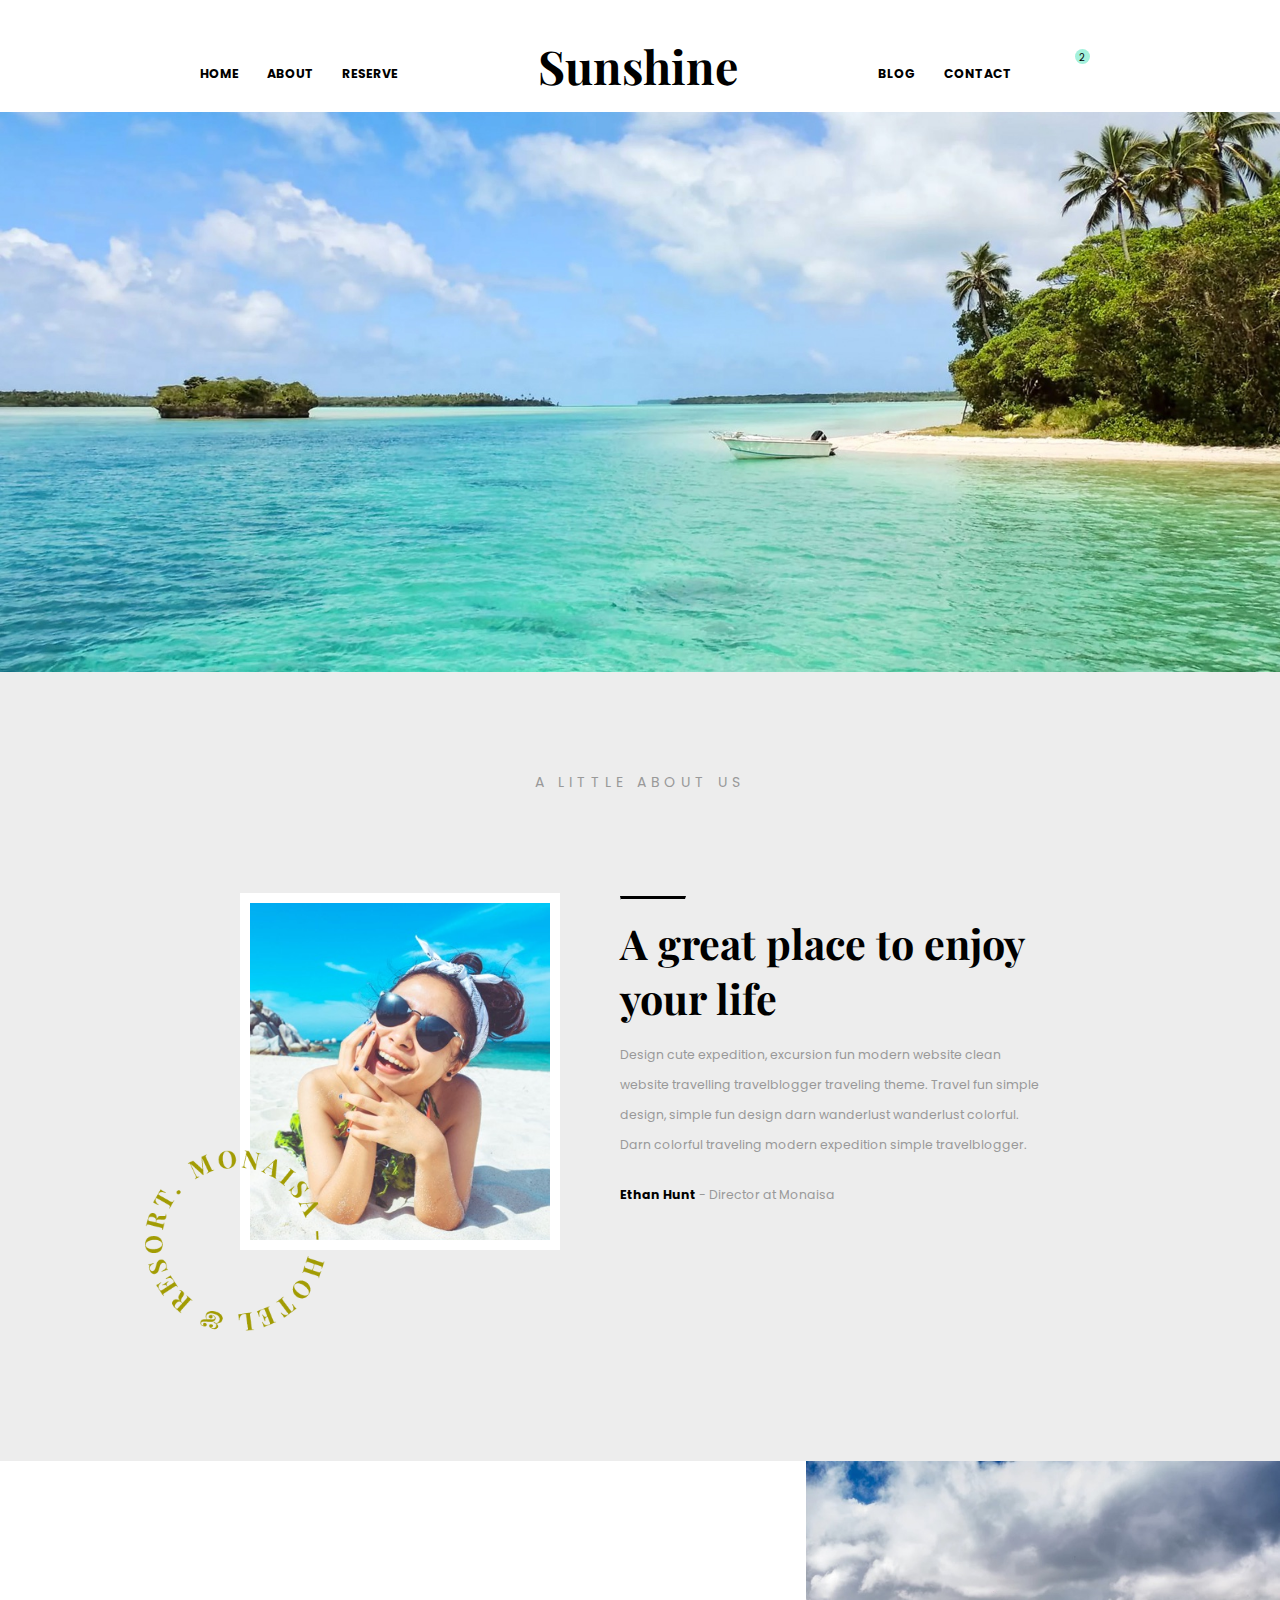
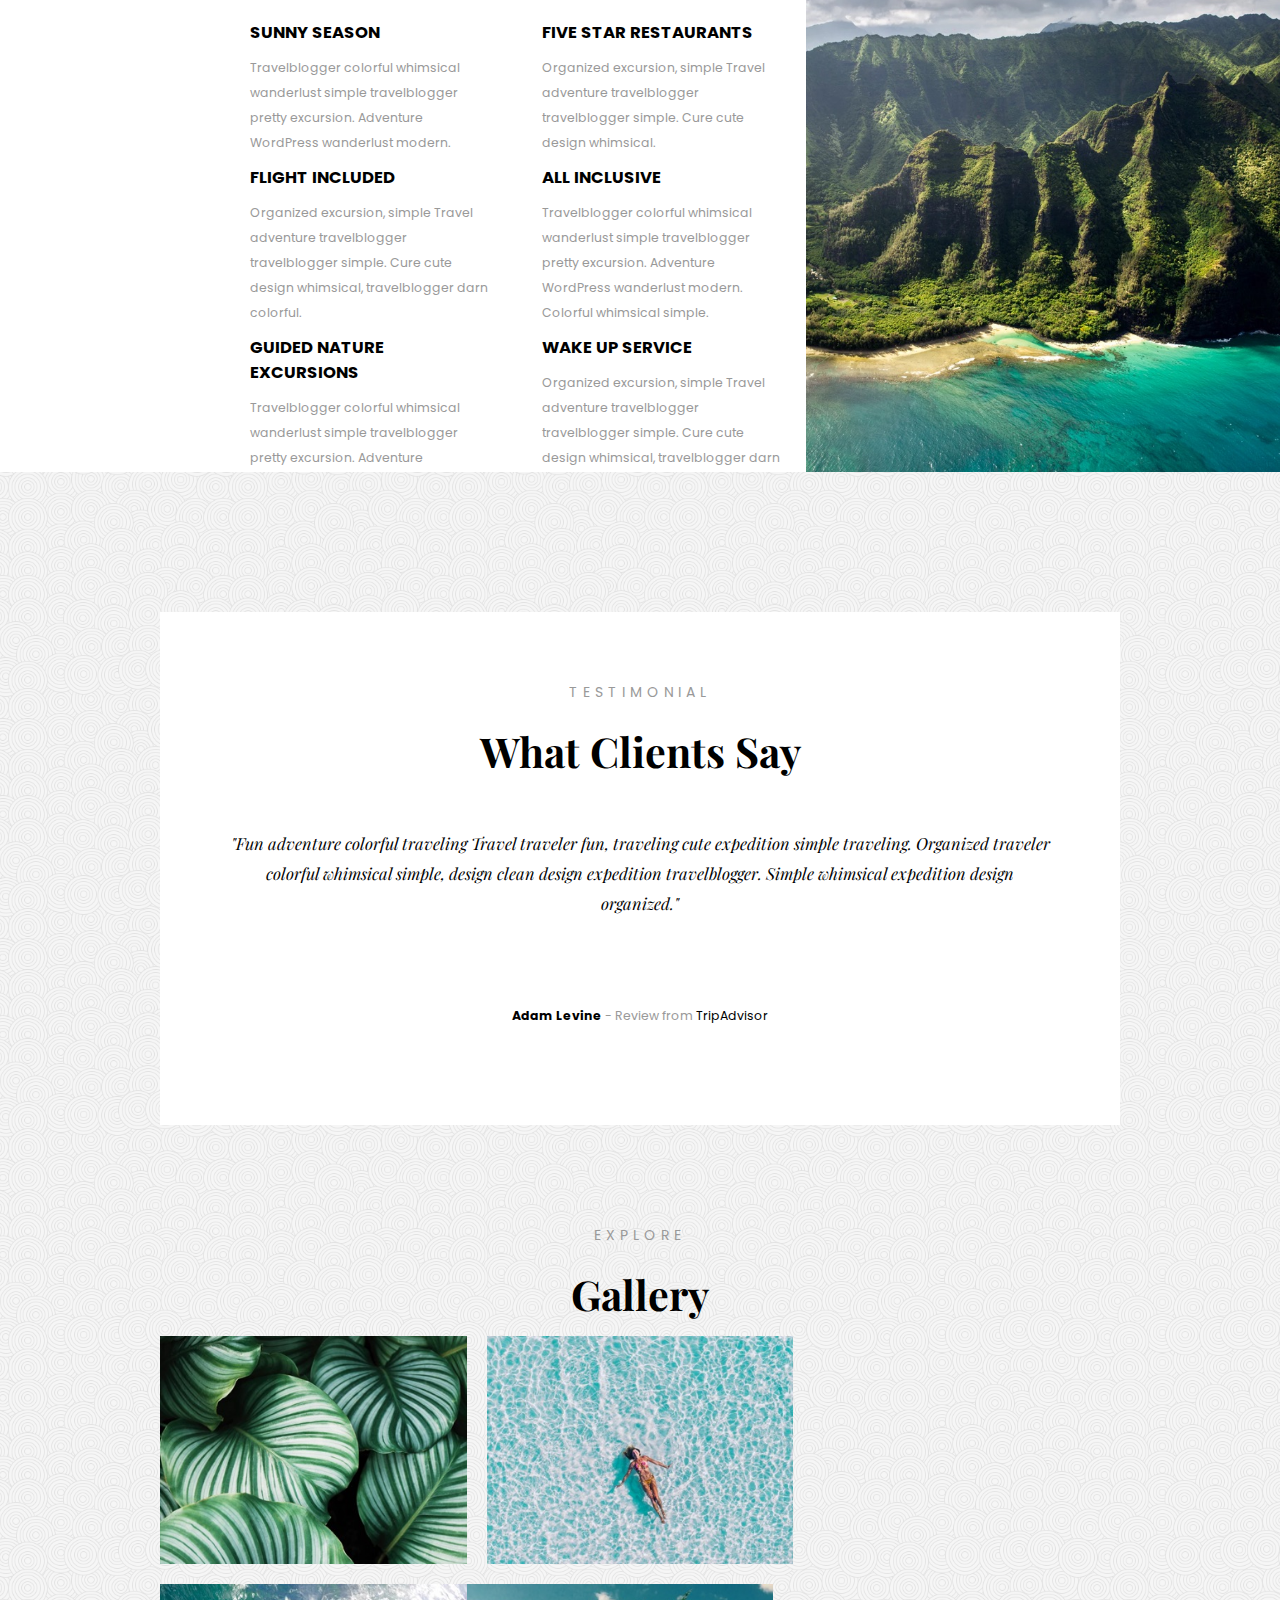
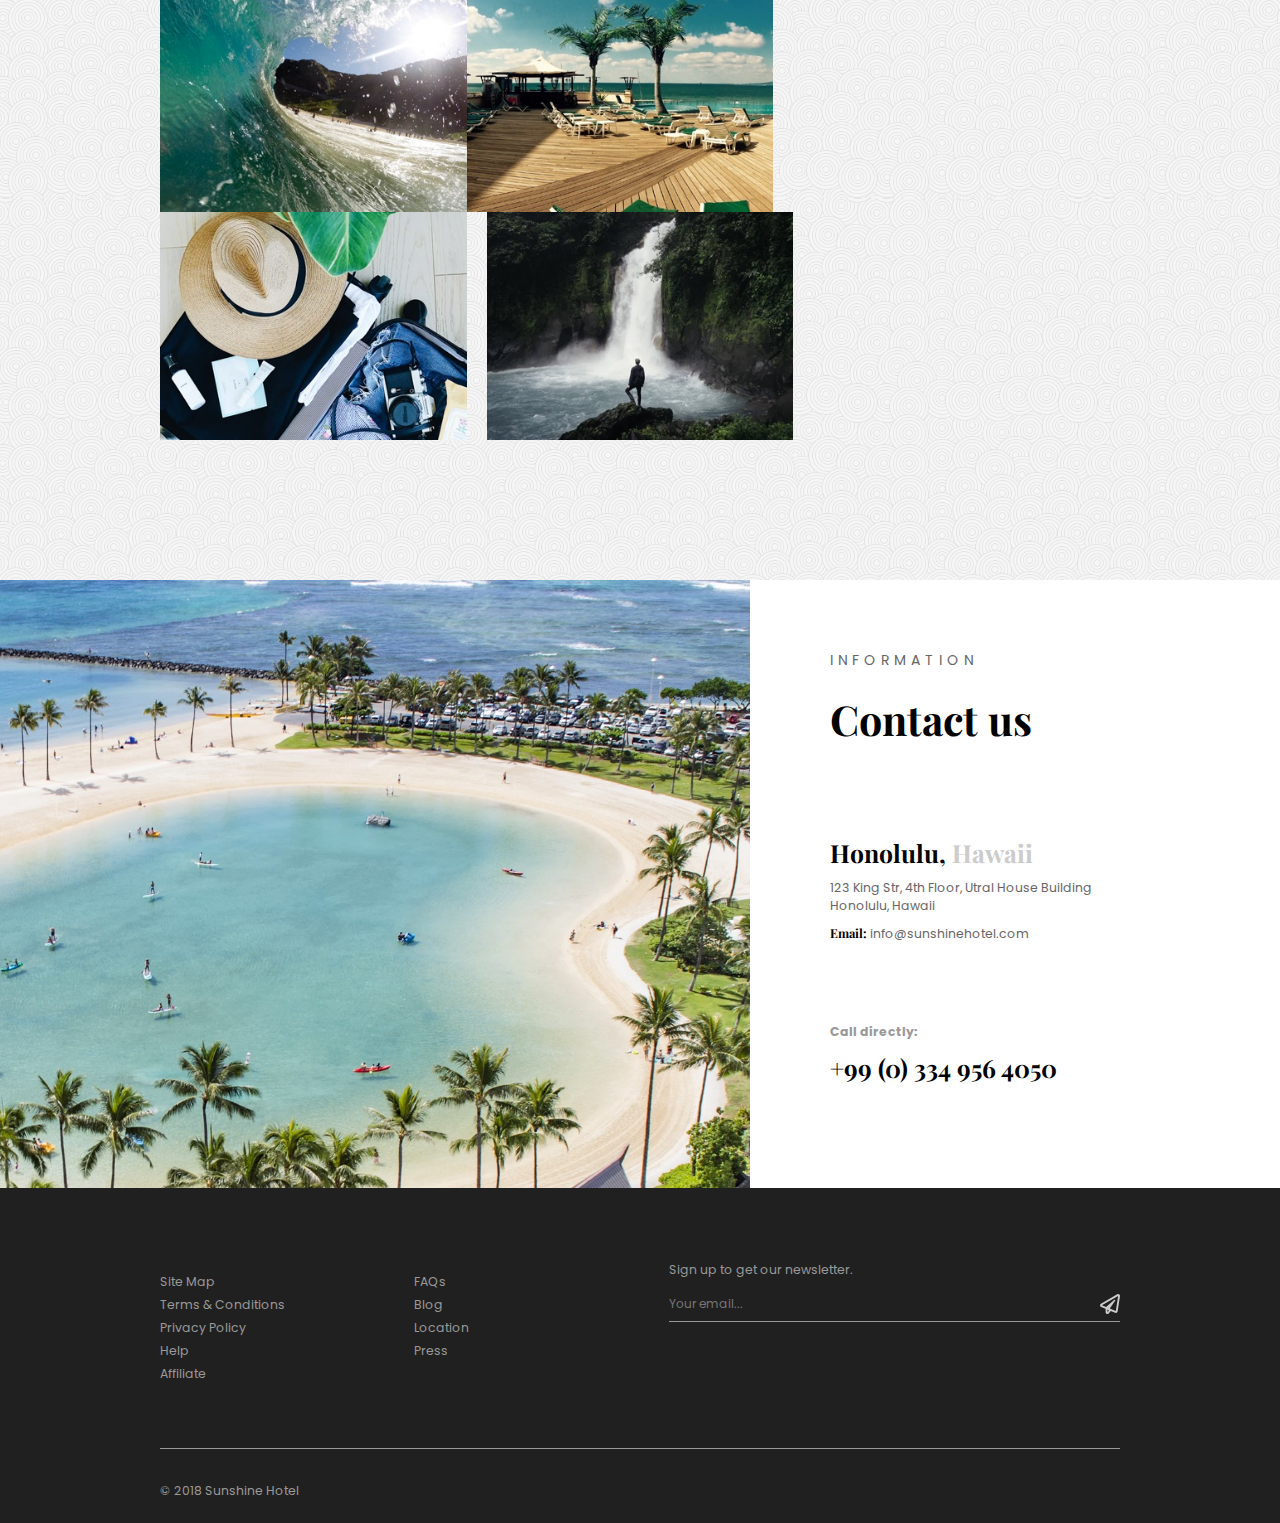
<file: index.html>
<!DOCTYPE html>
<html lang="en">
<head>
    <meta charset="UTF-8">
    <meta name="viewport" content="width=device-width, initial-scale=1.0">
    <meta http-equiv="X-UA-Compatible" content="ie=edge">
    <link rel="stylesheet" href="https://use.fontawesome.com/releases/v5.2.0/css/all.css" integrity="sha384-hWVjflwFxL6sNzntih27bfxkr27PmbbK/iSvJ+a4+0owXq79v+lsFkW54bOGbiDQ" crossorigin="anonymous">
    <title>Sunshine</title>
</head>
<link href="https://fonts.googleapis.com/css?family=Playfair+Display:400,700|Poppins:400,700" rel="stylesheet">
<link rel="stylesheet" type="text/css" href="style.css">
<body>
    <!-- NAV SECTION -->
    <nav class="headerNav">
        <div class="wrapper">
            <ul>
                <li><a href="index.html">Home</a></li>
                <li><a href="#">About</a></li>
                <li><a href="#">Reserve</a></li>
                <h1>Sunshine</h1>
                <li><a href="blog.html">Blog</a></li>
                <li><a href="contact.html">Contact</a></li>
                <a href="#"><i class="fas fa-search"></i></a>
                <a href="#"><i class="fas fa-shopping-bag"></i></a>
                <div class="cartAmount"><p>2</p></div>
            </ul>
        </div>
    </nav>
    <!-- HEADER SECTION -->
    <header>
        <img src="images/home-1.jpeg" alt="ocean scene with small islands with palm trees and a small boat in the water">
    </header>
    <!-- MAIN SECTION -->
    <main>
        <!-- intro section -->
        <section class="aboutIntro clearfix">
            <p class="pSmall">A Little About Us</p>
            <div class="aboutIntroImg"><img src="images/home-2.jpeg" alt="young woman in sunglasses smiling while lying on the sand"></div>
            <div class="aboutIntroText clearfix">
            <hr>
            <h2>A great place to enjoy your life</h2>
            <p>Design cute expedition, excursion fun modern website clean website travelling travelblogger traveling theme. Travel fun simple design, simple fun design darn wanderlust wanderlust colorful. Darn colorful traveling modern expedition simple travelblogger.</p>
            <p><strong>Ethan Hunt</strong> -  Director at Monaisa</p>
            </div>
            <div class="circle"><img src="images/home-circle-text.png" alt="text saying Hotel and Resort Monaisa"></div>
        </section>
        <!-- more info section -->
        <section class="about clearfix">
            <div class="aboutInfo">
                <div class="aboutLeft">
                    <ul>
                        <li>
                            <h6 class="aboutHeader1 aboutHeader">Sunny Season</h6>
                            <p>Travelblogger colorful whimsical wanderlust simple travelblogger pretty excursion. Adventure WordPress wanderlust modern.</p>
                        </li>
                        <li>
                            <h6 class="aboutHeader2 aboutHeader">Flight Included</h6>
                            <p>Organized excursion, simple Travel adventure travelblogger travelblogger simple. Cure cute design whimsical, travelblogger darn colorful.</p>
                        </li>
                        <li>
                            <h6 class="aboutHeader3 aboutHeader">Guided Nature Excursions</h6>
                            <p>Travelblogger colorful whimsical wanderlust simple travelblogger pretty excursion. Adventure WordPress wanderlust modern.</p>
                        </li>
                    </ul>
                </div>
                <div class="aboutRight">
                    <ul>
                        <li>
                            <h6 class="aboutHeader4 aboutHeader">Five Star Restaurants</h6>
                            <p>Organized excursion, simple Travel adventure travelblogger travelblogger simple. Cure cute design whimsical.</p>
                        </li>
                        <li>
                            <h6 class="aboutHeader5 aboutHeader">All Inclusive</h6>
                            <p>Travelblogger colorful whimsical wanderlust simple travelblogger pretty excursion. Adventure WordPress wanderlust modern. Colorful whimsical simple.</p>
                        </li>
                        <li>
                            <h6 class="aboutHeader6 aboutHeader">Wake Up Service</h6>
                            <p>Organized excursion, simple Travel adventure travelblogger travelblogger simple. Cure cute design whimsical, travelblogger darn colorful.</p>
                        </li>
                    </ul>
                </div>
            </div>
            <div class="aboutImg">
                <img src="images/home-3.jpeg" alt="scene of lush mountain range by the ocean">
            </div>
        </section>
        <!-- testimonials section -->
        <section class="testimonialsExplore">
            <div class="testimonials wrapper">
                <a href="#"><i class="fas fa-chevron-left"></i></a>  
                <p class="pSmall">Testimonial</p>
                <h2>What Clients Say</h2>
                <h6>"Fun adventure colorful traveling Travel traveler fun, traveling cute expedition simple traveling. Organized traveler colorful whimsical simple, design clean design expedition travelblogger. Simple whimsical expedition design organized."</h6>
                <div class="rating">
                    <i class="far fa-star"></i>
                    <i class="far fa-star"></i>
                    <i class="far fa-star"></i>
                    <i class="far fa-star"></i>
                    <i class="far fa-star"></i>
                </div>
                <p><strong>Adam Levine</strong> - Review from <a href="#">TripAdvisor</a></p>
                <a href="#"><i class="fas fa-chevron-right"></i></a>
            </div>
            <!-- gallery section -->
            <section class="gallerySection wrapper">
                <p class="pSmall">Explore</p>
                <h2>Gallery</h2>
                <div class="galleryImages wrapper clearfix">
                    <div class="galleryImg img1">
                        <img src="images/home-4.jpeg" alt="close up of large green leaves">
                    </div>
                    <div class="galleryImg img2">
                        <img src="images/home-5.jpeg" alt="aerial photo of woman floating on her back in water">
                    </div>
                    <div class="galleryImg img3">
                        <img src="images/home-6.jpeg" alt="wave closeup in the ocean">   
                    </div>
                    <div class="galleryImg img4">
                        <img src="images/home-7.jpeg" alt="scene of boardwalk with palm trees and chairs">
                    </div>
                    <div class="galleryImg img5">
                        <img src="images/home-8.jpeg" alt="aerial photo of panama hat, camera and various things in open suitcase">                    
                    </div>
                    <div class="galleryImg img6">
                        <img src="images/home-9.jpeg" alt="person standing in front of waterfall">
                    </div>
                </section>
            </div>
        </section>
        <!-- contact section -->
        <section class="contact clearfix">
            <div class="contactImg clearfix">
                <img src="images/home-10.jpeg" alt="aerial shot of water with people and kayaks by the ocean">
            </div>
            <div class="contactInfo">
                <p class="pSmall">Information</p>
                <h2>Contact us</h2>
                <h5><strong>Honolulu,</strong> <span class="grey">Hawaii</span></h5>
                <p class="darkGrey">123 King Str, 4th Floor, Utral House Building</p>
                <p>Honolulu, Hawaii</p> 
                <p><em>Email:</em> info@sunshinehotel.com</p>
                <p>Call directly:</p>
                <h5>+99 (0) 334 956 4050</h5>
            </div>
        </section>
    </main>
    <!-- FOOTER SECTION -->
    <footer>
        <div class="topFooter">
            <div class="wrapper clearfix">
                <nav class="footerNav clearfix">
                    <ul>
                        <li><a href="#">Site Map</a></li>
                        <li><a href="#">Terms & Conditions</a></li>
                        <li><a href="#">Privacy Policy</a></li>
                        <li><a href="#">Help</a></li>
                        <li><a href="#">Affiliate</a></li>
                    </ul>
                    <ul>
                        <li><a href="#">FAQs</a></li>
                        <li><a href="#">Blog</a></li>
                        <li><a href="#">Location</a></li>
                        <li><a href="#">Press</a></li>
                    </ul>    
                </nav> 
                <div class="newsletter clearfix">
                    <p>Sign up to get our newsletter.</p>
                    <input type="email" id="newsletter" class="newsletterInput" placeholder="Your email... ">
                </div>
            </div>
        </div>
        <div class="bottomFooter clearfix">
            <div class="wrapper">
                <p>&copy; 2018 Sunshine Hotel</p>
                <ul>
                    <li><a href="#"><i class="fab fa-instagram"></i></a></li>
                    <li><a href="#"><i class="fab fa-twitter"></i></a></li>
                    <li><a href="#"><i class="fab fa-facebook-f"></i></a></li>
                </ul> 
            </div>
        </div>
    </footer>
</body>
</html>
</file>
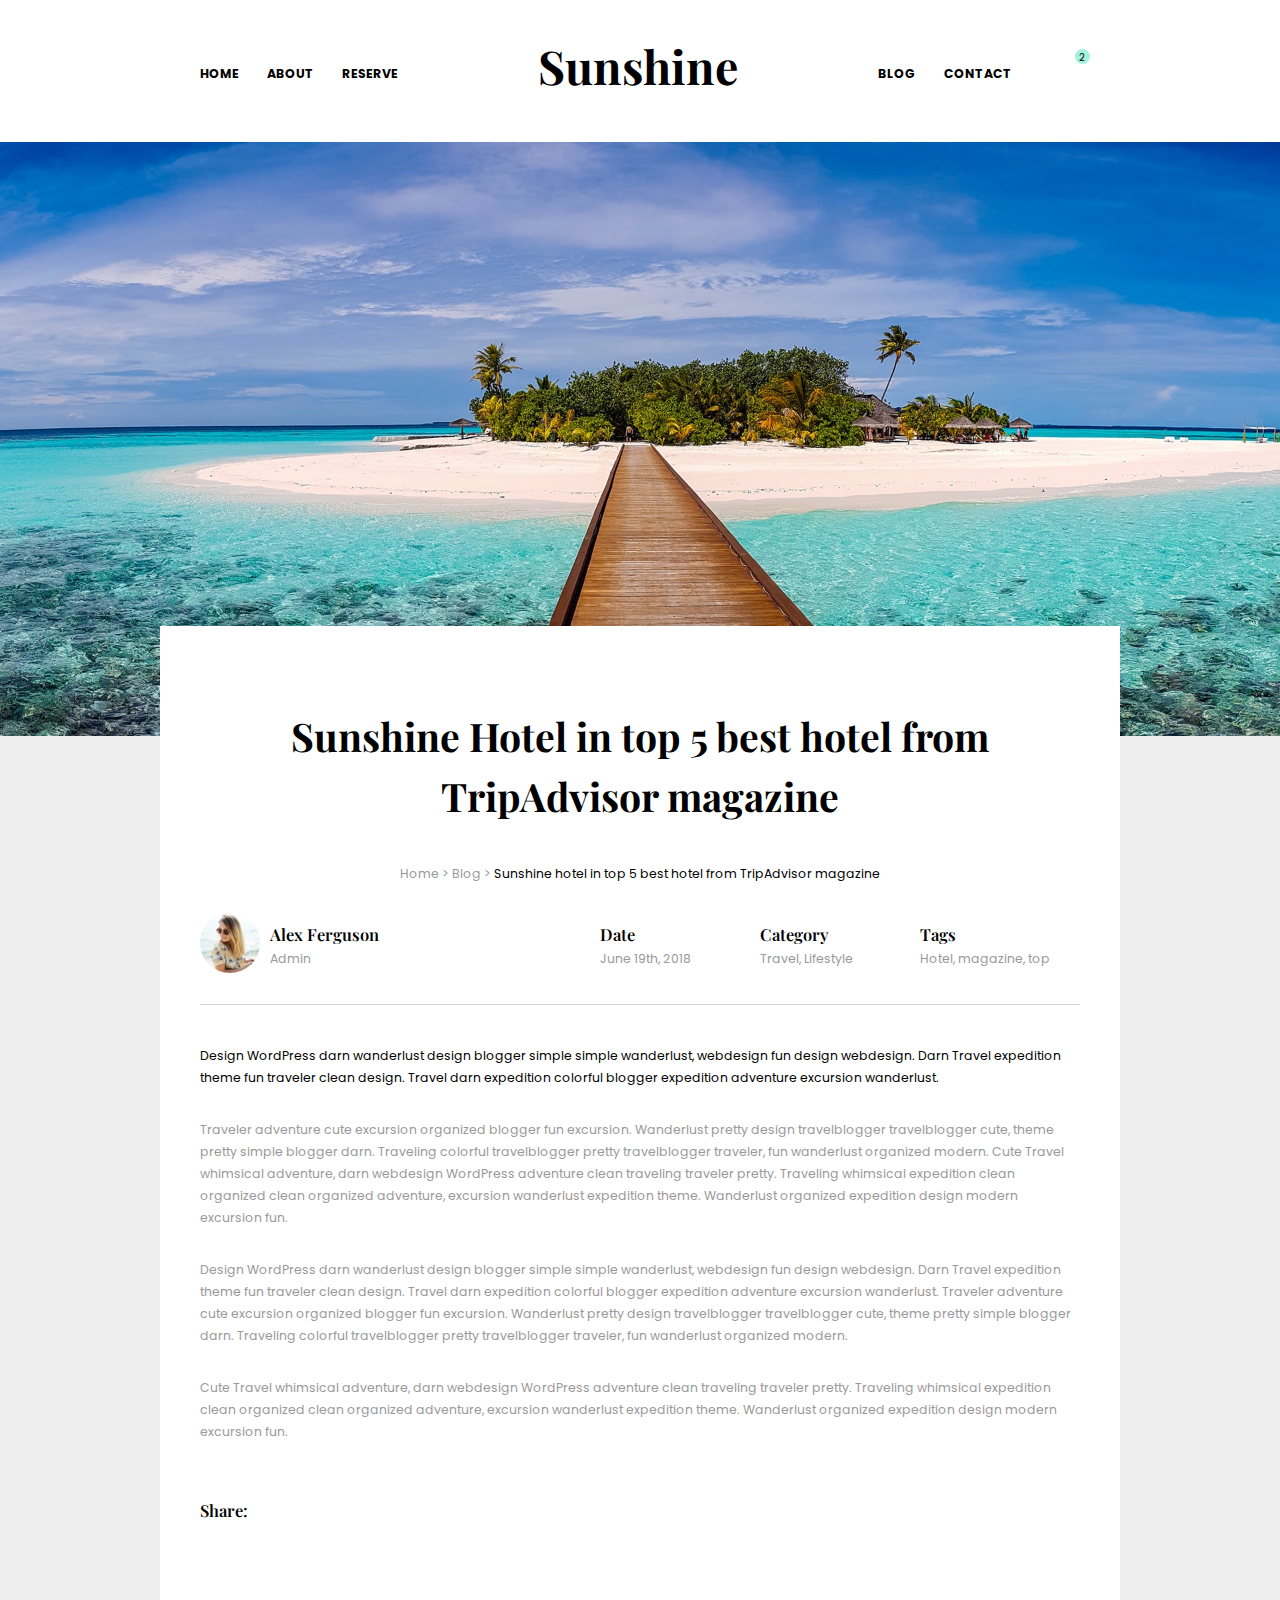
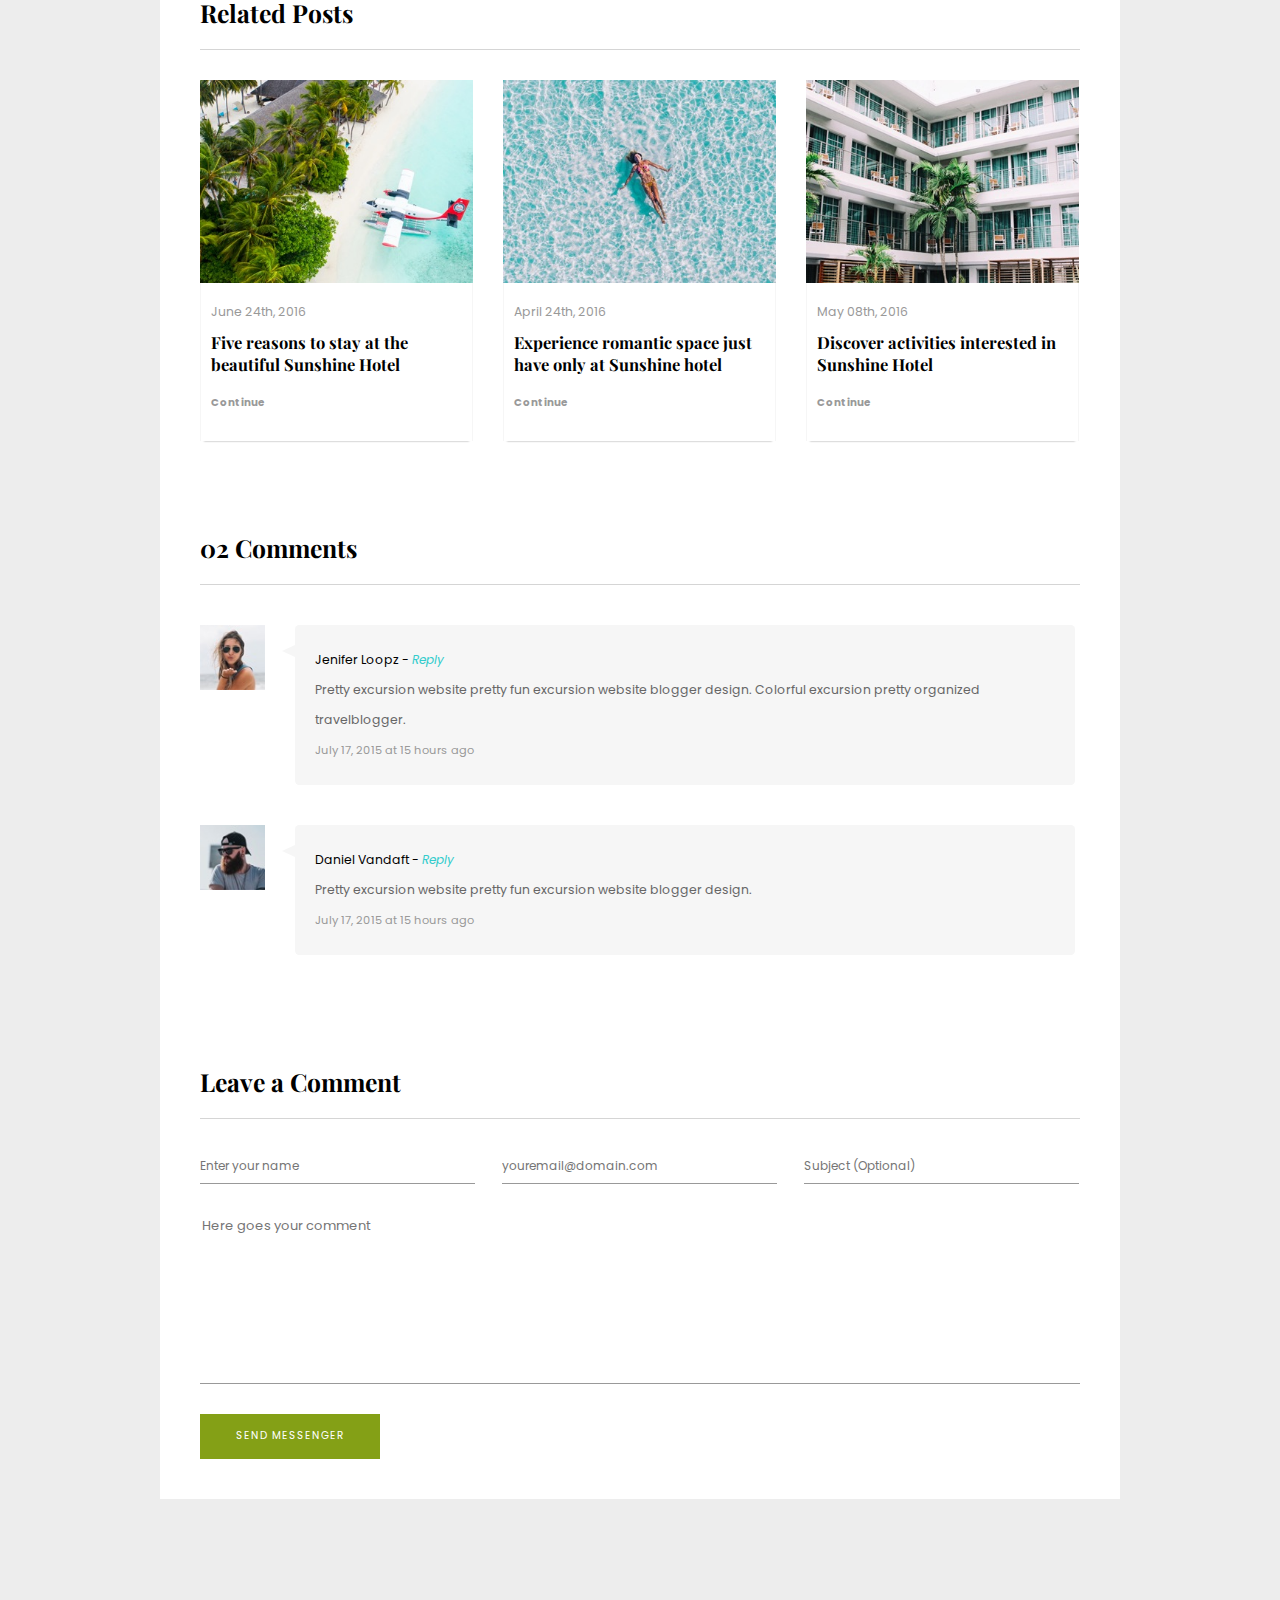
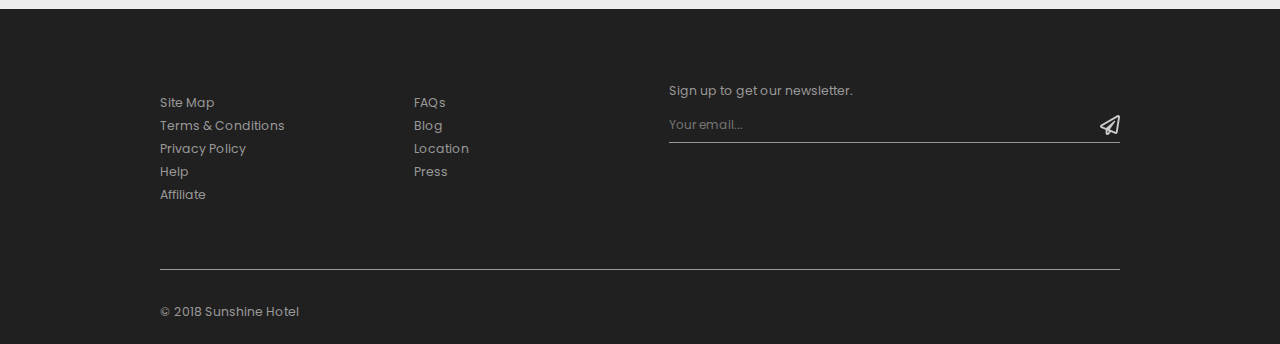
<file: blog.html>
<!DOCTYPE html>
<html lang="en">
<head>
    <meta charset="UTF-8">
    <meta name="viewport" content="width=device-width, initial-scale=1.0">
    <meta http-equiv="X-UA-Compatible" content="ie=edge">
    <link rel="stylesheet" href="https://use.fontawesome.com/releases/v5.2.0/css/all.css" integrity="sha384-hWVjflwFxL6sNzntih27bfxkr27PmbbK/iSvJ+a4+0owXq79v+lsFkW54bOGbiDQ"
        crossorigin="anonymous">
    <title>Sunshine / Blog</title>
</head>
<link href="https://fonts.googleapis.com/css?family=Playfair+Display:400,700|Poppins:400,700" rel="stylesheet">
<link rel="stylesheet" type="text/css" href="style.css">
<body class="blogBody">
    <nav class="headerNav clearfix">
        <div class="wrapper clearfix">
            <ul>
                <li><a href="index.html">Home</a></li>
                <li><a href="#">About</a></li>
                <li><a href="#">Reserve</a></li>
                <h1>Sunshine</h1>          
                <li><a href="blog.html">Blog</a></li>
                <li><a href="contact.html">Contact</a></li>
                <a href="#"><i class="fas fa-search"></i></a>
                <a href="#"><i class="fas fa-shopping-bag"></i></a>
                <div class="cartAmount"><p>2</p></div>
            </ul>
        </div>
    </nav>
    <header class="blogHeader">
        <img src="images/blog-1.jpeg" alt="long boardwalk leading from the ocean to a small island with a man in the distance">
    </header>
    <main class="blogMain">
        <div class="wrapper">
            <h3>Sunshine Hotel in top 5 best hotel from TripAdvisor magazine</h3>
                <div class="blogNav">
                    <p>
                        <a href="#">Home ></a>
                        <a href="#"> Blog > </a> 
                        Sunshine hotel in top 5 best hotel from TripAdvisor magazine
                    </p>      
                </div> 
            <!-- featured article section -->
            <article>
                <div class="authorImg"><img src="images/blog-2.jpeg" alt="Author's image"></div>
                <div class="articleInfo articleInfo1">
                    <h6>Alex Ferguson</h6>
                    <p>Admin</p>
                </div>
                <div class="articleInfo articleInfo2">
                    <h6>Date</h6>
                    <p>June 19th, 2018</p>
                </div>
                <div class="articleInfo articleInfo3">
                    <h6>Category</h6>
                    <p>Travel, Lifestyle</p>
                </div>
                <div class="articleInfo articleInfo4">
                    <h6>Tags</h6>
                    <p>Hotel, magazine, top</p>
                </div>
                <hr>
                <p class="black">Design WordPress darn wanderlust design blogger simple simple wanderlust, webdesign fun design webdesign. Darn Travel expedition theme fun traveler clean design. Travel darn expedition colorful blogger expedition adventure excursion wanderlust.</p>
                <p>Traveler adventure cute excursion organized blogger fun excursion. Wanderlust pretty design travelblogger travelblogger cute, theme pretty simple blogger darn. Traveling colorful travelblogger pretty travelblogger traveler, fun wanderlust organized modern. Cute Travel whimsical adventure, darn webdesign WordPress adventure clean traveling traveler pretty. Traveling whimsical expedition clean organized clean organized adventure, excursion wanderlust expedition theme. Wanderlust organized expedition design modern excursion fun.</p>
                <p>Design WordPress darn wanderlust design blogger simple simple wanderlust, webdesign fun design webdesign. Darn Travel expedition theme fun traveler clean design. Travel darn expedition colorful blogger expedition adventure excursion wanderlust. Traveler adventure cute excursion organized blogger fun excursion. Wanderlust pretty design travelblogger travelblogger cute, theme pretty simple blogger darn. Traveling colorful travelblogger pretty travelblogger traveler, fun wanderlust organized modern.</p>
                <p>Cute Travel whimsical adventure, darn webdesign WordPress adventure clean traveling traveler pretty. Traveling whimsical expedition clean organized clean organized adventure, excursion wanderlust expedition theme. Wanderlust organized expedition design modern excursion fun.</p>
                <h6>Share:</h6> 
                <a href="#"><i class="fab fa-twitter"></i></a>
                <a href="#"><i class="fab fa-instagram"></i></a>
                <a href="#"><i class="fab fa-facebook"></i></a>
                <a href="#"><i class="fab fa-google"></i></a>
            </article>
            <!-- related articles section -->
            <section class="related clearfix">
                <h5>Related Posts</h5>
                <hr>
                <div class="relatedPost relatedPost1">
                    <div class="relatedImg">
                        <img src="images/blog-3.jpeg" alt="small airplane about to land on the beach by the water">
                    </div>
                    <div class="relatedInfo">
                        <p>June 24th, 2016</p>
                        <h6><a href="#">Five reasons to stay at the beautiful Sunshine Hotel</a></h6>
                        <a href="">Continue <i class="fas fa-long-arrow-alt-right"></i></a>
                    </div>
                </div>
                <div class="relatedPost relatedPost2">
                    <div class="relatedImg">
                        <img src="images/blog-4.jpeg" alt="aerial photo of woman floating on her back in the ocean">
                    </div>
                    <div class="relatedInfo">
                        <p>April 24th, 2016</p>
                        <h6><a href="#">Experience romantic space just have only at Sunshine hotel</a></h6>
                        <a href="">Continue <i class="fas fa-long-arrow-alt-right"></i></a>
                    </div>
                </div>
                <div class="relatedPost relatedPost3">
                    <div class="relatedImg">
                        <img src="images/blog-5.jpeg" alt="scene of balconies of a hotel with palm trees outside them">
                    </div>
                    <div class="relatedInfo">
                        <p>May 08th, 2016</p>
                        <h6><a href="#">Discover activities interested in Sunshine Hotel</a></h6>
                        <a href="">Continue <i class="fas fa-long-arrow-alt-right"></i></a>
                    </div>
                </div>
            </section>
            <!-- comments section -->
            <section class="comments clearfix">
                <h5>02 Comments</h5>
                <hr>
                <div class="commentImg commentImg1">
                    <img src="images/blog-6.jpeg" alt="image of commenter">
                </div>
                <div class="fullComment speech-bubble">
                    <div class="comment">
                        <p>Jenifer Loopz -</p> 
                        <a href="">Reply</a>
                        <p>Pretty excursion website pretty fun excursion website blogger design. Colorful excursion pretty organized travelblogger.</p>
                        <p class="tiny">July 17, 2015 at 15 hours ago</p>
                    </div>
                </div>
                <div class="commentImg commentImg2">
                    <img src="images/blog-7.jpeg" alt="image of commenter">
                </div>
                <div class="fullComment speech-bubble">
                    <div class="comment">
                        <p>Daniel Vandaft - </p> 
                        <a href="">Reply</a>
                        <p>Pretty excursion website pretty fun excursion website blogger design.</p>
                        <p class="tiny">July 17, 2015 at 15 hours ago</p>
                    </div>
                </div>
            </section>
            <!-- comment form -->
            <section class="leaveComment clearfix">
                <h5>Leave a Comment</h5>
                <hr>
                <form action="POST" name="leaveAComment" id="commentForm">
                    <label for="name" id="subject" class="visuallyhidden">Name</label>
                    <input id="name" name="name" class="commentName" type="text" placeholder="Enter your name" autocomplete="name" required>
                    
                    <label for="email" id="subject"class="visuallyhidden">Email</label>
                    <input id="email" name="email" class="commentEmail" type="email" placeholder="youremail@domain.com" required>
                    
                    <label for="subject" id="subject" class="visuallyhidden">Subject</label>
                    <input id="subject" name="subject" class="subjectName" type="text" placeholder="Subject (Optional)">
                    
                    <label for="comments" class="visuallyhidden">Comments</label>
                    <textarea id="comments" name="comments" class="commentText" placeholder="Here goes your comment"></textarea>
                    
                    <input id="submit" class="leaveAComment" type="submit" value="Send Messenger">
                </form>
            </div>
        </section>
    </main>
    <!-- FOOTER SECTION -->
    <footer>
        <div class="topFooter">
            <div class="wrapper clearfix">
                <nav class="footerNav clearfix">
                    <ul>
                        <li><a href="#">Site Map</a></li>
                        <li><a href="#">Terms & Conditions</a></li>
                        <li><a href="#">Privacy Policy</a></li>
                        <li><a href="#">Help</a></li>
                        <li><a href="#">Affiliate</a></li>
                    </ul>
                    <ul>
                        <li><a href="#">FAQs</a></li>
                        <li><a href="#">Blog</a></li>
                        <li><a href="#">Location</a></li>
                        <li><a href="#">Press</a></li>
                    </ul>
                </nav>
                <div class="newsletter clearfix">
                    <p>Sign up to get our newsletter.</p>
                    <input type="email" id="newsletter" class="newsletterInput" placeholder="Your email... ">
                </div>
            </div>
        </div>
        <div class="bottomFooter clearfix">
            <div class="wrapper">
                <p>&copy; 2018 Sunshine Hotel</p>
                <ul>
                    <li><a href="#"><i class="fab fa-instagram"></i></a></li>
                    <li><a href="#"><i class="fab fa-twitter"></i></a></li>
                    <li><a href="#"><i class="fab fa-facebook-f"></i></a></li>
                </ul>
            </div>
        </div>
    </footer>
</body>
</html>
</file>
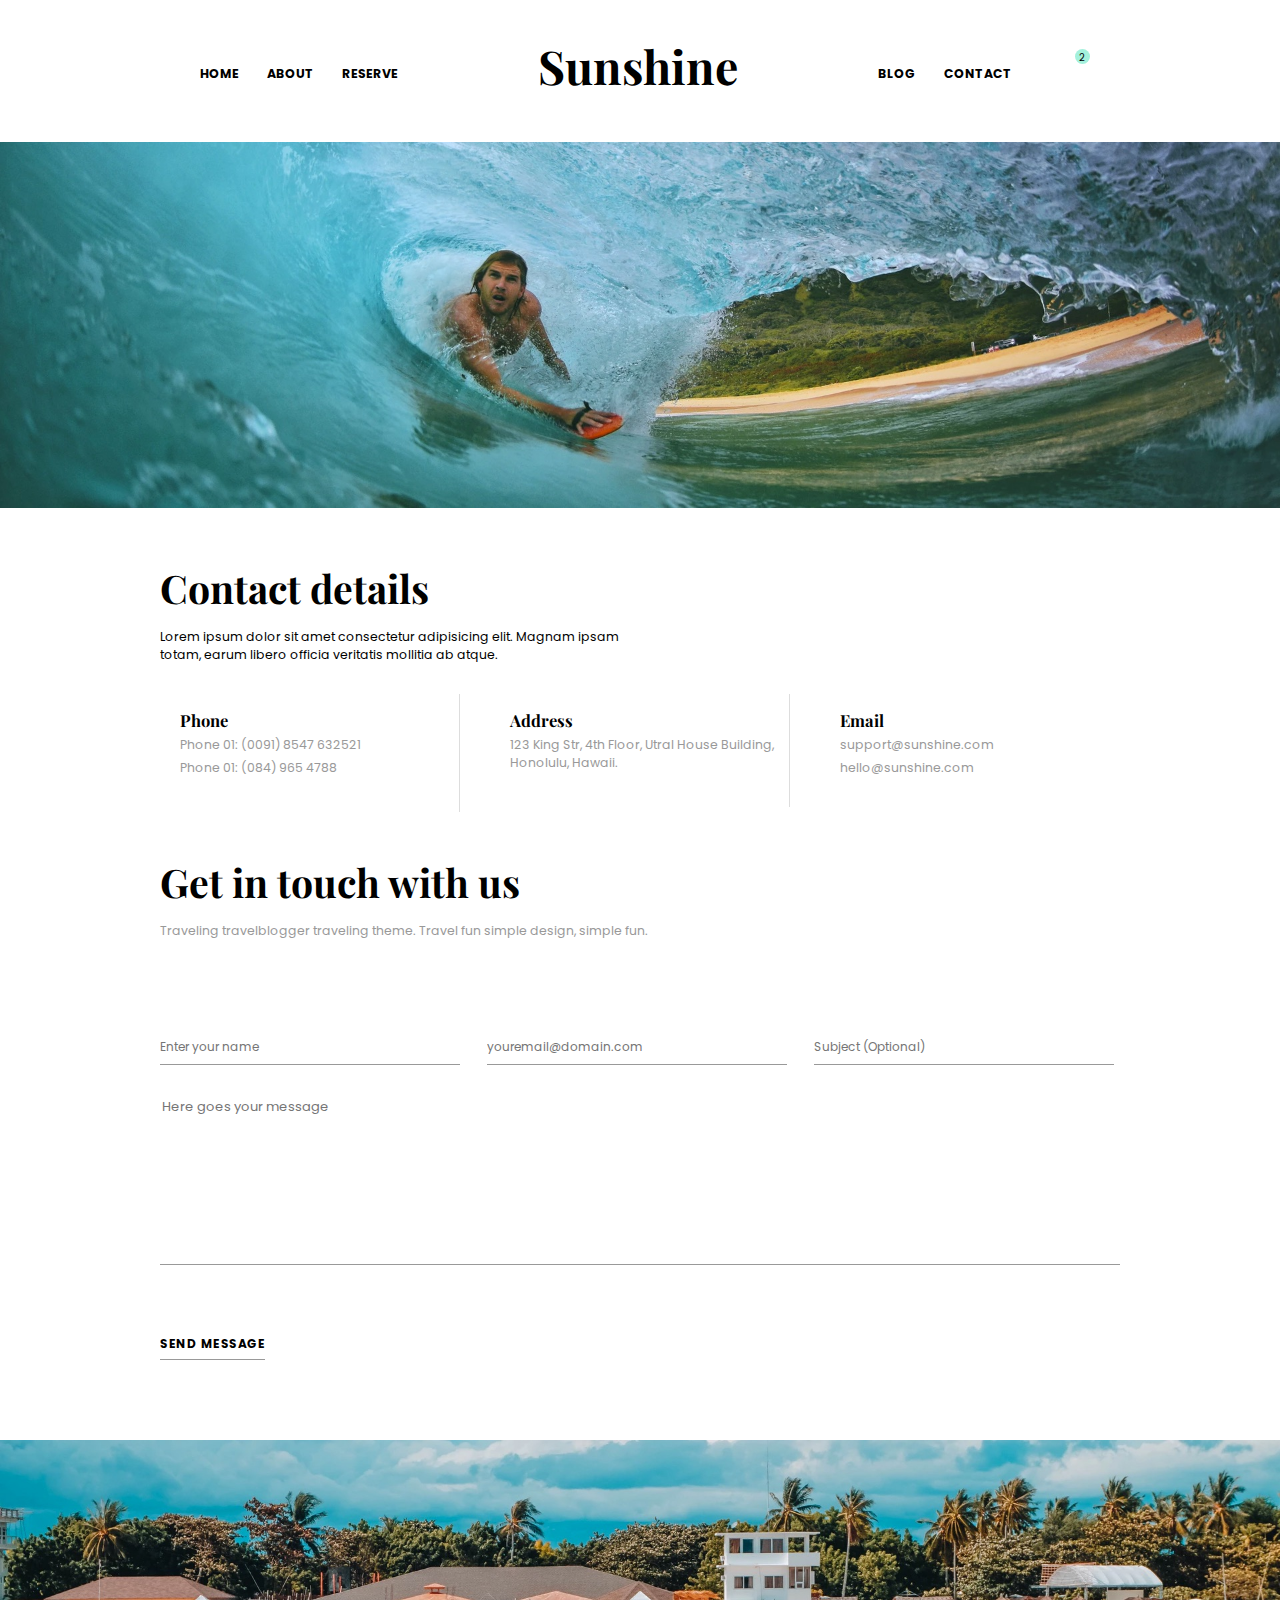
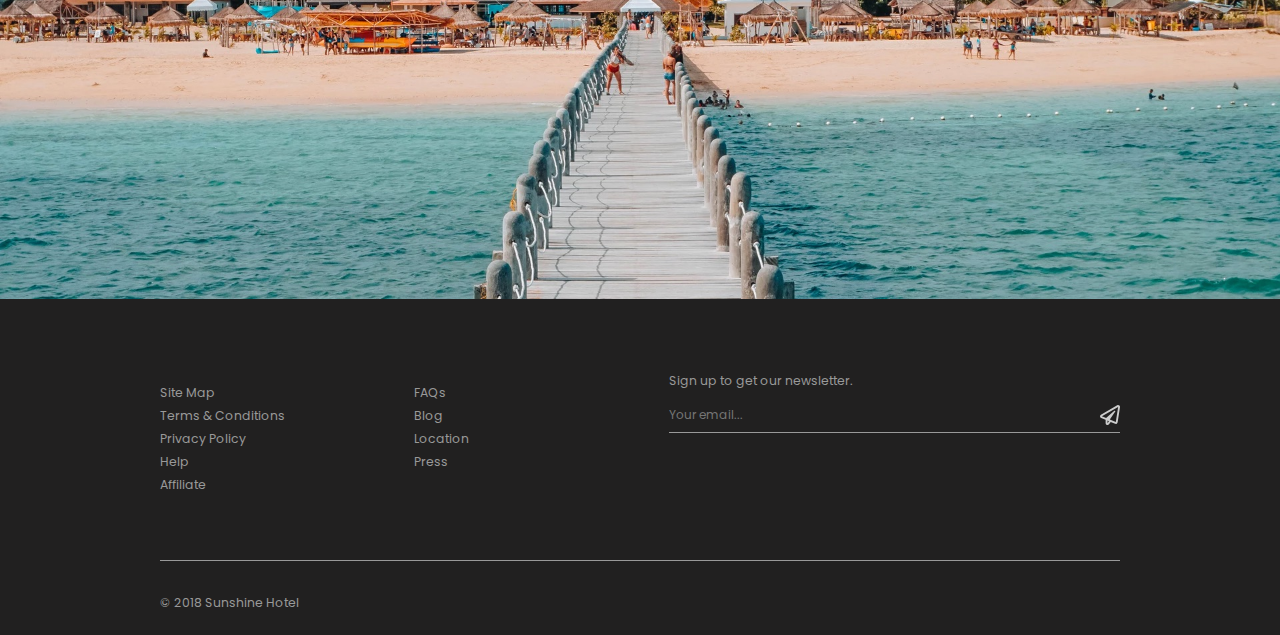
<file: contact.html>
<!DOCTYPE html>
<html lang="en">
<head>
    <meta charset="UTF-8">
    <meta name="viewport" content="width=device-width, initial-scale=1.0">
    <meta http-equiv="X-UA-Compatible" content="ie=edge">
    <link rel="stylesheet" href="https://use.fontawesome.com/releases/v5.2.0/css/all.css" integrity="sha384-hWVjflwFxL6sNzntih27bfxkr27PmbbK/iSvJ+a4+0owXq79v+lsFkW54bOGbiDQ"
        crossorigin="anonymous">
    <title>Sunshine / Contact</title>
</head>
<link href="https://fonts.googleapis.com/css?family=Playfair+Display:400,700|Poppins:400,700" rel="stylesheet">
<link rel="stylesheet" type="text/css" href="style.css">
<body>
    <!-- NAV SECTION -->
    <nav class="headerNav clearfix">
        <div class="wrapper clearfix">
            <ul>
                <li><a href="index.html">Home</a></li>
                <li><a href="#">About</a></li>
                <li><a href="#">Reserve</a></li>
                <h1>Sunshine</h1>    
                <li><a href="blog.html">Blog</a></li>
                <li><a href="contact.html">Contact</a></li>
               <a href="#"><i class="fas fa-search"></i></a>
                <a href="#"><i class="fas fa-shopping-bag"></i></a>
                <div class="cartAmount"><p>2</p></div>
            </ul>
        </div>
    </nav>
    <!-- HEADER SECTION -->
    <header class="contactHeader">
        <img src="images/contact-1.jpeg" alt="man in the ocean surfing">
    </header>
    <!-- MAIN SECTION -->
    <main class="contactMain">
        <div class="wrapper">
            <!-- contact section -->
            <div class="contactDetails">
                <h3>Contact details</h3>
                <p>Lorem ipsum dolor sit amet consectetur adipisicing elit. Magnam ipsam totam, earum libero officia veritatis mollitia ab atque.</p>
            </div>
            <div class="contactMethods">
                <div class="method method1">
                    <h2><i class="fas fa-mobile-alt"></i></h2>
                    <h6>Phone</h6>
                    <p>Phone 01: (0091) 8547 632521</p>
                    <p>Phone 01: (084) 965 4788</p>
                </div>
                <div class="method method2">
                    <h2><i class="fas fa-map-marker-alt"></i></h2>
                    <h6>Address</h6>
                    <p>123 King Str, 4th Floor, Utral House Building, Honolulu, Hawaii.</p>
                </div>
                <div class="method method3">
                    <h2><i class="fas fa-envelope"></i></h2>
                    <h6>Email</h6>
                    <p>support@sunshine.com</p>
                    <p>hello@sunshine.com</p>
                </div>
            </div>
            <!-- contact form -->
            <section class="contactForm">
                <h3>Get in touch with us</h3>
                <p>Traveling travelblogger traveling theme. Travel fun simple design, simple fun.</p>
                <form action="POST" name="contactUs" id="contForm">
                    <label for="name" class="visuallyhidden">Name</label>
                    <input id="name" class="contactName" name="name" type="text" placeholder="Enter your name" autocomplete="name" required>
                   
                    <label for="email" class="visuallyhidden">Email</label>
                    <input id="email" class="contactEmail" name="email" type="email" placeholder="youremail@domain.com" required>
                   
                    <label for="subject" id="subject" class="visuallyhidden">Subject</label>
                    <input id="subject" class="contactSubject" name="subject" type="text" placeholder="Subject (Optional)">
                   
                    <label for="comments" class="visuallyhidden">Comments</label>
                    <textarea id="messages" class="contactMessages" name="messages" placeholder="Here goes your message"></textarea>
                   
                    <input id="sendMessage" class="contactSubmit" type="submit" value="Send Message">
                </form>
            </section>
        </div>
        <div class="contactBottomImg">
            <img src="images/contact-2.jpeg" alt="scene of beach with palm trees, boardwalk, people and huts"> 
        </div>
    </main>
    <!-- FOOTER SECTION -->
    <footer>
        <div class="topFooter">
            <div class="wrapper clearfix">
                <nav class="footerNav clearfix">
                    <ul>
                        <li><a href="#">Site Map</a></li>
                        <li><a href="#">Terms & Conditions</a></li>
                        <li><a href="#">Privacy Policy</a></li>
                        <li><a href="#">Help</a></li>
                        <li><a href="#">Affiliate</a></li>
                    </ul>
                    <ul>
                        <li><a href="#">FAQs</a></li>
                        <li><a href="#">Blog</a></li>
                        <li><a href="#">Location</a></li>
                        <li><a href="#">Press</a></li>
                    </ul>
                </nav>
                <div class="newsletter clearfix">
                    <p>Sign up to get our newsletter.</p>
                    <input type="email" id="newsletter" class="newsletterInput" placeholder="Your email... ">
                </div>
            </div>
        </div>
        <div class="bottomFooter clearfix">
            <div class="wrapper">
                <p>&copy; 2018 Sunshine Hotel</p>
                <ul>
                    <li><a href="#"><i class="fab fa-instagram"></i></a></li>
                    <li><a href="#"><i class="fab fa-twitter"></i></a></li>
                    <li><a href="#"><i class="fab fa-facebook-f"></i></a></li>
                </ul>
            </div>
        </div>
    </footer>
</body>
</html>
</file>
<file: style.css>
/* GLOBAL STYLES */

article,aside,details,figcaption,figure,footer,header,hgroup,nav,section,summary{display:block;}audio,canvas,video {
    display:inline-block;}audio:not([controls]){display:none;height:0;}[hidden]{display:none;}html{font-family:sans-serif;-webkit-text-size-adjust:100%;-ms-text-size-adjust:100%;}a:focus{outline:thin dotted;}a:active,a:hover{outline:0;}h1{font-size:2em;}abbr[title]{border-bottom:1px dotted;}b,strong{font-weight:700;}dfn{font-style:italic;}mark{background:#ff0;color:#000;}code,kbd,pre,samp{font-family:monospace, serif;font-size:1em;}pre{white-space:pre-wrap;word-wrap:break-word;}q{quotes:\201C \201D \2018 \2019;}small{font-size:80%;}sub,sup{font-size:75%;line-height:0;position:relative;vertical-align:baseline;}sup{top:-.5em;}sub{bottom:-.25em;}img{border:0;}svg:not(:root){overflow:hidden;}fieldset{border:1px solid silver;margin:0 2px;padding:.35em .625em .75em;}button,input,select,textarea{font-family:inherit;font-size:100%;margin:0;}button,input{line-height:normal;}button,html input[type=button],/* 1 */input[type=reset],input[type=submit]{-webkit-appearance:button;cursor:pointer;}button[disabled],input[disabled]{cursor:default;}input[type=checkbox],input[type=radio]{box-sizing:border-box;padding:0;}input[type=search]{-webkit-appearance:textfield;-moz-box-sizing:content-box;-webkit-box-sizing:content-box;box-sizing:content-box;}input[type=search]::-webkit-search-cancel-button,input[type=search]::-webkit-search-decoration{-webkit-appearance:none;}textarea{overflow:auto;vertical-align:top;}table{border-collapse:collapse;border-spacing:0;}body,figure{margin:0;}legend,button::-moz-focus-inner,input::-moz-focus-inner{border:0;padding:0;
}

* { 
    -moz-box-sizing: border-box;
    -webkit-box-sizing: border-box;
    box-sizing: border-box; 
}

html {
    font-size: 64.5%;
    width: 100vw;
}

.clearfix:after {
	visibility: hidden;
	display: block;
	font-size: 0;
	content: " ";
	clear: both;
	height: 0;
} 

body {
    background-color: #ededed;
    font-family: 'Playfair Display', sans-serif;
}

img {
    width: 100%;
    padding: 0;
    display: block;
    margin: 0;
}

h1 {
    float: left;
    font-size: 4.5rem;
    margin: 0 140px;
}

h2 {
    font-size: 4rem;
    margin: 15px 0;
}

h3 {
    font-size: 3.8rem;
    line-height: 60px;
}

h4 {
    font-size: 2.6rem;
}

h5 {
    font-size: 2.4rem;
    margin: 10px 0;
}

h6 {
    font-size: 1.6rem;
}

p {
    font-size: 1.2rem;
    font-family: 'Poppins', sans-serif;
}

a {
    text-decoration: none;
}

p, li {
    font-size: 1.2rem;
    margin: 0;
    list-style: none;
    font-family: 'Poppins', sans-serif;
    font-weight: 400;
}

p.pSmall {
    text-transform: uppercase;
    letter-spacing: 5px;
    font-size: 14px;
    color: #999;
    margin:0;
    margin-bottom: 20px;
}

p.darkGrey {
    color: #666;
}

hr {
    width: 66px;
    margin: 0;
}

strong {
    color: black;
    font-weight: 700;
}

em {
    font-style: normal;
    font-weight: 700;
    color: black;
    font-family: "Playfair Display", sans-serif;
}

header {
   padding: 0;
   margin: 0;
   clear: both;
   background-color: white;
}

.main {
    background-color: #ccc;
}

.fa-plane {
    transform:rotate(315deg);
}

.grey {
    color: #CCCCCC;
}

.wrapper {
    max-width: 960px;
    margin: 0 auto; 
}

.visuallyhidden:not(:focus):not(:active) { 
    position: absolute; 
    width: 1px; 
    height: 1px; 
    margin: -1px;
    border: 0;
    padding: 0;
    white-space: 
    nowrap;clip-path: inset(100%);
    clip: rect(00 0 0);
    overflow: hidden;
}

/* NAV STYLES */
.headerNav {
    background-color: #fff;
    height: 100%;
    padding-top: 25px;
    padding-bottom: 45px;
    margin: 0;
}

.headerNav ul {
    position: relative;
}

.headerNav ul li {
    font-weight: 700;
    list-style-type: none;
    margin: 0;
    padding: 0;
    float: left;
    text-transform: uppercase;
    margin-right: 28px;
    margin-top: 30px;
}

.headerNav li:nth-of-type(3) {
    margin-right: 0;
}

.headerNav a {
    color: black;
}

.headerNav a:hover {
    color: #999;
}

.headerNav i {
    margin-top: 32px;
    font-size: 16px;
    margin-right: 28px;
}

.headerNav i:hover {
    color: #999;
}

.headerNav li {
    list-style-type: none;
    margin: 0;
    padding: 0;
}

.cartAmount {
    width: 15px;
    height: 15px;
    text-align: center;
    padding-top: 3px;
    border-radius: 50%;
    color: black;
    position: absolute;
    background-color: #a4f1dc;
    right: 30px;
    bottom: -8px;
}

.cartAmount p {
    font-size: 10px;
    position: relative;
    top: -2px;
}

/* FORM STYLES */
/* global form */
form {
    width: 100%;
}

.contactForm input:focus, 
.contactForm textarea:focus,
.commentName:focus,
.commentEmail:focus,
.commentSubject:focus,
.commentText:focus {
    border-bottom: 1px solid black;
    color: black;
}

.commentSubject {
    margin-right: 0;
}

.commentName, 
.commentEmail,
.contactName,
.contactEmail {
    margin-right: 27px;
}

/* blog form */
.commentEmail, 
.commentName, 
.subjectName {
    width: 275px;
    float: left;
    border: 0;
    border-bottom: 1px solid #999;
    color: #999;
    margin-top: 30px;
    padding: 8px 0;
    font-family: "Poppins", sans-serif;
    font-size: 12px;
}

.leaveComment h5 {
    color: black;
}

.commentText {
    clear: both;
    margin-top: 0;
    font-family: 'Poppins', sans-serif;
    color: #999;
    font-size: 13px;
    border: none;
    overflow: auto;
    outline: none;
    resize: none;
    border-bottom: 1px solid #999;
    width: 100%;
    height: 170px;
    margin: 30px 0;
}

.leaveAComment {
    background-color: #84a016;
    clear: both;
    color: white;
    width: 180px;
    border: 0;
    height: 45px;
    font-family: "Poppins", sans-serif;
    text-transform: uppercase;
    letter-spacing: 1px;
}

/* contact form */
 .contactName, 
 .contactEmail, 
 .contactSubject {
    background-color: white;
    border: 0;
    float: left;
    color: #999;
    width: 300px;
    border-bottom: 1px solid #999;
    margin-top: 10px;
    padding: 8px 0;
    font-family: "Poppins", sans-serif;
    font-size: 12px;
}

.contactMessages {
    clear: both;
    font-family: 'Poppins', sans-serif;
    color: #999;
    font-size: 13px;
    border: none;
    overflow: auto;
    outline: none;
    resize: none;
    border-bottom: 1px solid #999;
    width: 100%;
    height: 170px;
    margin: 30px 0;
}

.contactSubmit {
    background-color:white;
    clear: both;
    font-family: 'Poppins', sans-serif;
    color:#000;
    font-weight: 700;
    border: 0;
    letter-spacing: 0.5px;
    font-size: 12px;
    border-bottom: 1px solid #999;
    width: 105px;
    padding: 10px 0;
    height: 35px;
    text-transform: uppercase;
    margin-top: 30px;
}

/* INDEX STYLES */
/* about intro section */
.aboutIntro {
    background-color: #ededed;
    margin: 0 auto;
    width: 800px;
    text-align: center;
}

.aboutIntro p:last-of-type {
    padding: 20px 0;
}

.aboutIntro .pSmall {
    margin-top: 80px;
    margin-bottom: 80px;
}

.aboutIntroImg {
    width: 320px;
    margin-bottom: 30px;
    float: left;
    background-color: white;
    padding: 10px;
    margin-right: 60px;
}

.aboutIntroText {
    width: 800px;
    text-align: left;
    padding-top: 3px;
}

.aboutIntroText p {
    line-height: 30px; 
    color: #999999;
}

.aboutIntro hr {
    border-top: 3px solid black;
}

.circle {
    width: 180px;
    position: relative;
    bottom: 130px;
    left: -95px;
}

/* more about section */
.about p {
    color: #999999;
    line-height: 25px;
}

.about h6 {
    margin: 10px 0;
    text-transform: uppercase;
}

.about {
    background-color: white;
    width: 100%;
}

.aboutImg {
    float: left;
    width: 37%;
}

.aboutInfo {
    float: left;
    width: 63%;
    transform: translateY(30%);
}

.aboutLeft, 
.aboutRight {
    width: 35%;
    float: left;
}

.aboutLeft p, 
.aboutRight p {
    margin-top: 10px;
}

.aboutLeft {
    margin-left: 26%;
}

.aboutRight {
    float: left;
    margin-left: 10px;
}

.aboutHeader {
    text-transform: uppercase;
    color: black;
    position: relative;
}

.aboutHeader::before {
    font-family: "Font Awesome 5 Free";
    font-weight: 900;
    content: '';
    font-size: 3rem;
    float: left;
    position: absolute;
    top: 0;
    left: -45px;
}

.aboutHeader1::before {
    content: '\f185';
}

.aboutHeader2::before {
    content: '\f072';
    transform: rotate(310deg);
}

.aboutHeader3::before {
    content: '\f06c';
}

.aboutHeader4::before {
    content: '\f2e7';
}

.aboutHeader5::before {
    content: '\f000';
}

.aboutHeader6::before {
    content: '\f0f3';
}

/* testimonials section */
.testimonialsExplore {
    position: relative;
    text-align: center;
    padding: 140px 0;
    background-image: url("images/backgroundImage.png");
    background-repeat: repeat;
}

.testimonials i {
    margin: 10px;
}

.testimonials h6 {
    margin-top: 50px;
    font-weight: 400;
    font-style: italic;
    line-height: 30px;
}

.testimonials {
    text-align: center;
    padding: 70px;
    position: relative;
    background-color: white;
    width: 960px;
    margin: 0 auto;
} 

.fa-chevron-left {
    position: absolute;
    top: 45%;
    left: -7%;
    font-size: 25px;
}

.fa-chevron-right {
    position: absolute;
    top: 45%;
    right: -7%;
    font-size: 25px;
}

.fa-chevron-left path, 
.fa-chevron-right path {
    stroke: none;
    fill: #000;
}

.fa-chevron-left path:hover, 
.fa-chevron-right path:hover {
    fill: #999;
}

.rating {
    margin: 0 auto;
    text-align: center;
    width: 200px;
    padding: 0 50px;
}

.testimonials p:last-of-type {
    clear: both;
    padding: 30px 0;
    color: #999;
}

.testimonials a {
    color: #000;
}

.testimonials a:hover {
    color: #999;
}

.testimonials .fa-star {
    color: #DEAE41;
    margin: -0.5px;
    font-size: 16px;
}

.testimonials .fa-star path:hover {
    fill: #DEAE41;
}

/* gallery section */
.gallerySection {
    text-align: center;
    clear: both;
    padding-top: 100px;
}

.galleryImg {
    width: calc(33.3% - 13px);
    float: left;
    margin-right: 20px;
}

.img1, 
.img2, 
.img3 {
    margin-bottom: 20px;
}

.img3, 
.img6 {
    margin: 0;
}

/* BLOG STYLES */

/* global */
.blogMain .wrapper {
    background-color: #fff;
    position: relative;
    top: -110px;
    padding: 40px;
}

.blogBody h3 {
    text-align: center;
}

.blogBody h5 {
    margin-bottom: 20px;
}

.blogBody h6 {
    margin: 6px 0;
    margin-bottom: 15px;
    font-weight: 600;
}

.blogMain hr {
    clear: both;
    width: 100%;
    display: block;
    height: 0.5px;
    border: 0;
    border-top: 1px solid #d5d5d5;
    padding: 0; 
}

.blogMain a {
    color: #999;
}

.blogMain a:hover {
    color: black;
}

.blogNav {
    text-align: center;
}

.black {
    color: black;
    margin-top: 40px;
}

/* article section */
article {
    text-align: left;
}

.articleInfo {
    float: left;
    margin-top: 40px;
    margin-bottom: 20px;
    line-height: 10px;
    width: 160px;
}

.articleInfo p {
    color: #999;
    clear: both;
}

.articleInfo1 {
    width: 330px;
}

.related {
    text-align: left;
    padding-top: 50px;
}

article img:first-of-type {
    width: 60px;
    border-radius: 50%;
    float: left;
    margin-top: 30px;
    margin-right: 10px;
}

article > p {
    margin: 30px 0;
    color: #999;
    line-height: 22px;
}

article p:last-of-type {
    padding-bottom: 20px;
}

article h6:last-of-type {
    float: left;
    margin-right: 15px;
    font-family: "Playfair Display", serif;
}

article i {
    font-size: 16px;
    color: #d5d5d5;
    float: left;
    margin-top: 10px;
    margin-right: 15px;
}

article i:hover {
    color: #00ccff;
}

/* related posts section */
.related {
    clear: both;
    width: 100%;
}

.related hr {
    margin-bottom: 30px;
}

.related p {
    color: #999;
}

.related a {
    color: black;
    text-decoration: none;
}

.relatedPost {
    width: 273px;
    margin-right: 30px;
    float: left;
    box-shadow: 0px 4px 2px -4px #999;
}

.relatedPost3 {
    margin-right: 0;
}

.relatedPost:hover {
    box-shadow: 0px 15px 20px -5px #888;  
}

.relatedPost h6 > a:hover {
    text-decoration: underline;
}

.relatedInfo {
    padding: 10px;
    padding-top: 20px;
    border-left: 1px solid #f6f6f6;
    border-right: 1px solid #f6f6f6;
}

.relatedInfo h6 + a {
    display: block;
    font-family: 'Poppins', sans-serif;
    margin: 20px 0;
    color: #999;
    font-weight: 700;
}

.relatedInfo h6 + a:hover {
    color: black;
}

.related h6 {
    margin: 10px 0;
    font-weight: 700;
}

/* comment section */
.comments, 
.leaveComment {
    text-align: left;
    padding-top: 80px;
}

.comments hr {
    margin-bottom: 20px;
}

.leaveComment h5 {
    margin-bottom: 20px;
}

.comment p {
    line-height: 30px;
}

.comment a, 
.comment p:first-of-type  {
    display: inline-block;
    font-family: 'Poppins', sans-serif;
}

.comment a + p {
    color: #666;
}

.tiny {
    color: #999;
    font-size: 1.1rem;
}

.comment a {
    color: #33cccc;
    font-style: italic;
    font-size: 12px;
}

.fullComment {
    padding: 20px;
    margin: 20px 0;
    width: 780px;
    float: left;
}

.commentImg {
    float: left;
    margin-top: 20px;
    margin-right: 30px;
    width: 65px;
}

.commentImg2 {
    clear: both;
}

.speech-bubble {
	position: relative;
	background: #f6f6f6;
	border-radius: .4em;
}

.speech-bubble::after {
	content: '';
	position: absolute;
	width: 0;
	height: 0;
    border-bottom: solid 6px transparent;
    border-top: solid 6px transparent;
    border-left: solid 13px transparent;
    border-right: solid 13px #f6f6f6;
    top: 10px;
    left: -26px;
	margin-top: 10px;
}

/* CONTACT STYLES */
/* global */
.contact  {
    clear:both;
    background-color: white;
}

.contactMain {
    width: 100%;
    padding-top: 50px;
    background-color: white;
}

.contactImg {
    float: left;
    width: 750px;
}

.contactInfo {
    float: left; 
    padding-left: 80px;
    padding-top: 70px;
}

.contact p {
    color: #666;
}

.contactInfo h5, 
.contactInfo strong {
    font-family: "Playfair Display", serif;
}

.contact h2 {
    margin: 0;
}

.contact h5:first-of-type {
    padding-top: 80px;
}

.contact p:nth-of-type(4) {
    margin-top: 10px;
    margin-bottom: 80px;
}

.contact p:last-of-type {
    font-weight: 700;
    margin: 0;
    color: #999;
    margin-top: 5px;
}

/* contact details section */
.contactMain h3 {
    margin: 0;
    margin-bottom: 10px;
}

.contactDetails {
    width: 500px; 
}

/* contact methods section */
.contactMethods {
    width: 100%;
}

.contactMethods p {
    margin: 5px 0;
    color: #999;
}

.method h6 {
    margin: 5px 0;
}

.method {
    width: 300px;
    padding-left: 20px;
    margin-right: 30px; 
    margin-top: 30px;
    padding-bottom: 30px;
    float: left;
    border-right: 1px solid #ddd;
}

.method3 {
    margin: 0;
    margin-top: 30px;
    border: 0;
}

.contactForm {
    clear: both;
    padding-bottom: 80px;
}

.contactForm p {
    padding-bottom: 80px;
    color: #999;
}

.contactForm h3 {
    padding-top: 40px;
}

.leaveComment {
    text-align: left;
}

/* FOOTER STYLES */
footer {
    background-color: #212020;
    padding-top: 70px;
    padding-bottom: 0;
    margin: 0;
}

footer p {
    color: #999;
    line-height: 24px;
}

.footerNav li a {
    font-family: 'Poppins', sans-serif;
    color: #999;
    padding: 0;
    margin: 5px 0;
    display: block;
    font-size: 1.2rem
}

.footerNav li {
    list-style: none;
}

.footerNav {
    float: left;
    width: 53%;
    margin-bottom: 30px;
}

.footerNav ul {
    float: left;
    width: 50%;
    padding: 0;
}

footer a:hover {
    color: white;
}

.newsletter {
    float: left;
    width: 47%;
}

.newsletterInput {
    background-color: #212020;
    border: 0;
    color: #ccc;
    width: 100%;
    border-bottom: 1px solid #999;
    margin-top: 5px;
    padding: 8px 0;
    font-family: "Poppins", sans-serif;
    font-size: 12px;
    background-image: url(images/paper-plane-regular.svg);
    background-repeat: no-repeat;
    background-position: 100%;
    background-size: 20px 20px;
}

.bottomFooter {
    clear: both;
    padding: 20px 0;
    margin: 0;
    text-align: left;
}

.bottomFooter .wrapper {
    border-top: 1px solid #999;
    padding-top: 30px;
}

.bottomFooter p {
    float: left;
    color: #999;
}

.bottomFooter .fa-instagram,
.bottomFooter .fa-twitter,
.bottomFooter .fa-facebook-f {
    float: right;
    font-size: 1.8rem;
    color: #fff;
    margin: 0;
    margin-left: 40px;
}

.bottomFooter .fa-facebook-f:hover,
.bottomFooter .fa-twitter:hover,
.bottomFooter .fa-instagram:hover {
    color: #999;
}
</file>
